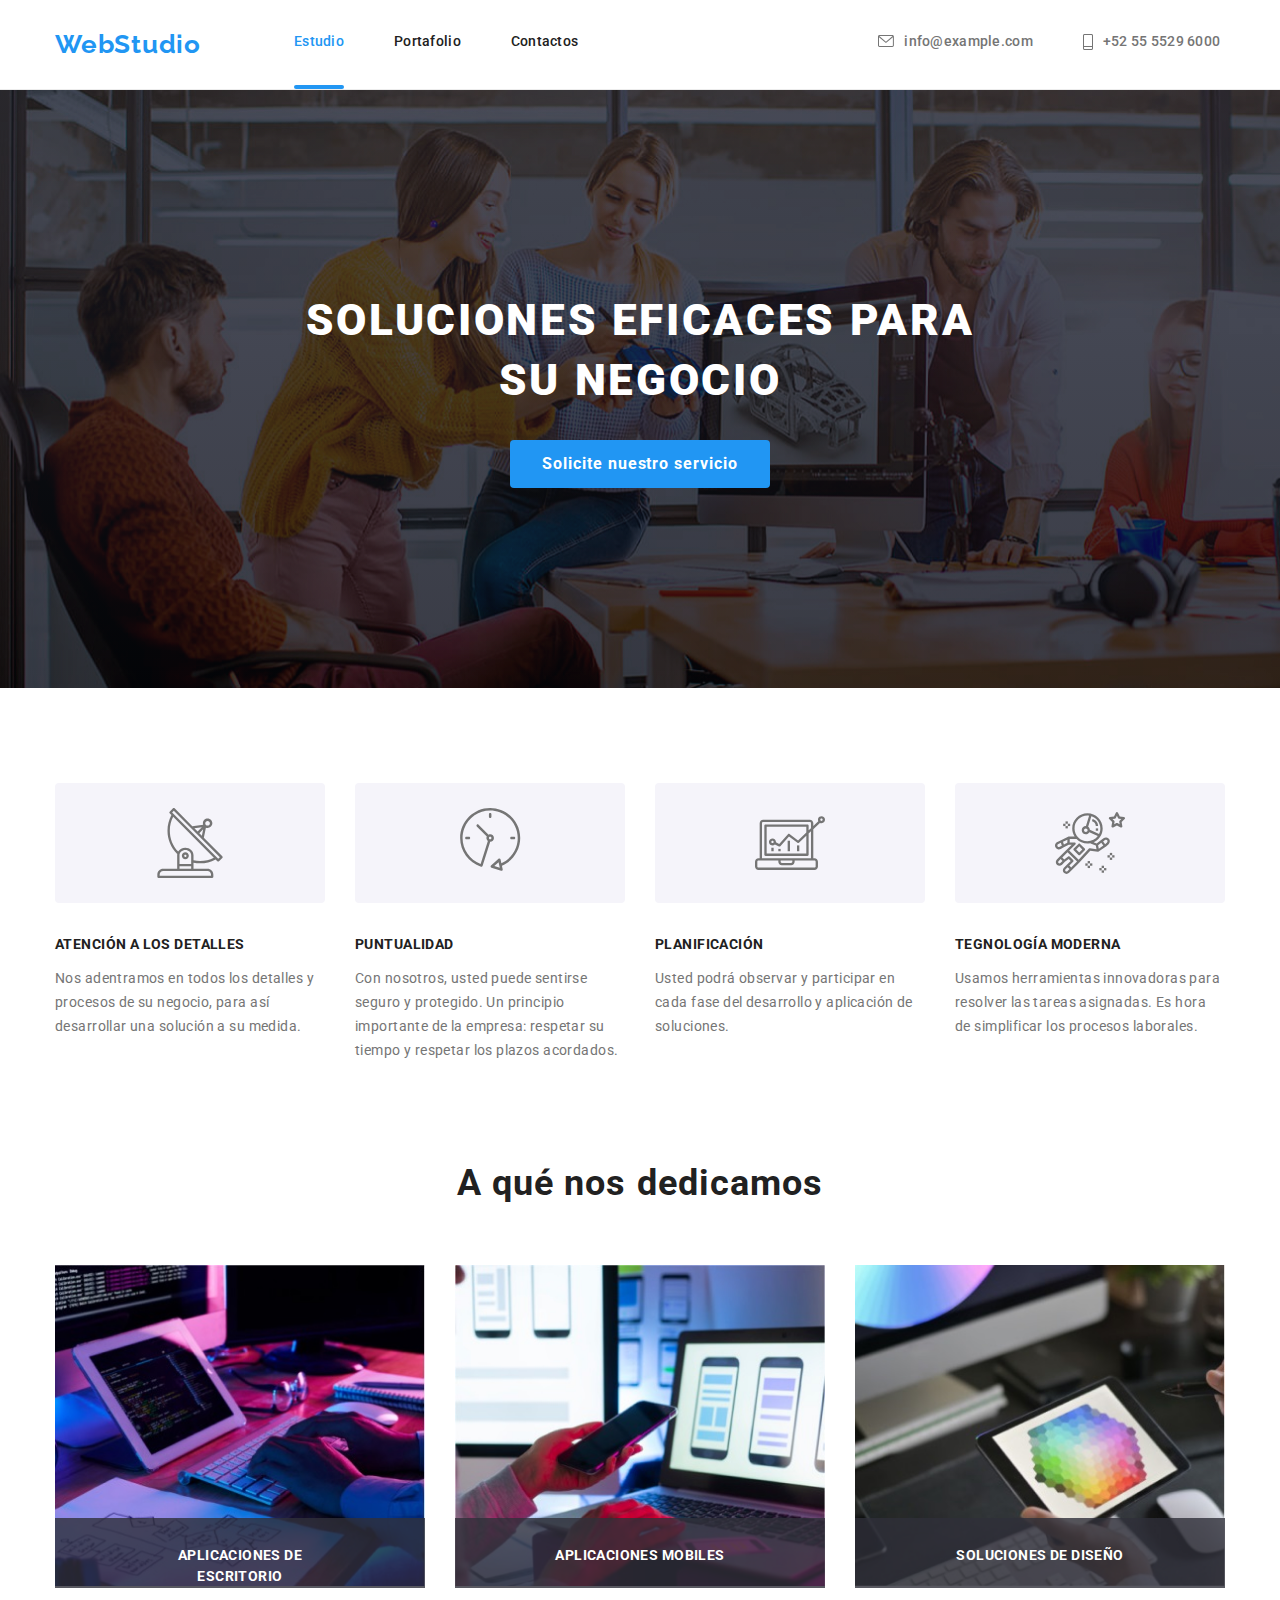
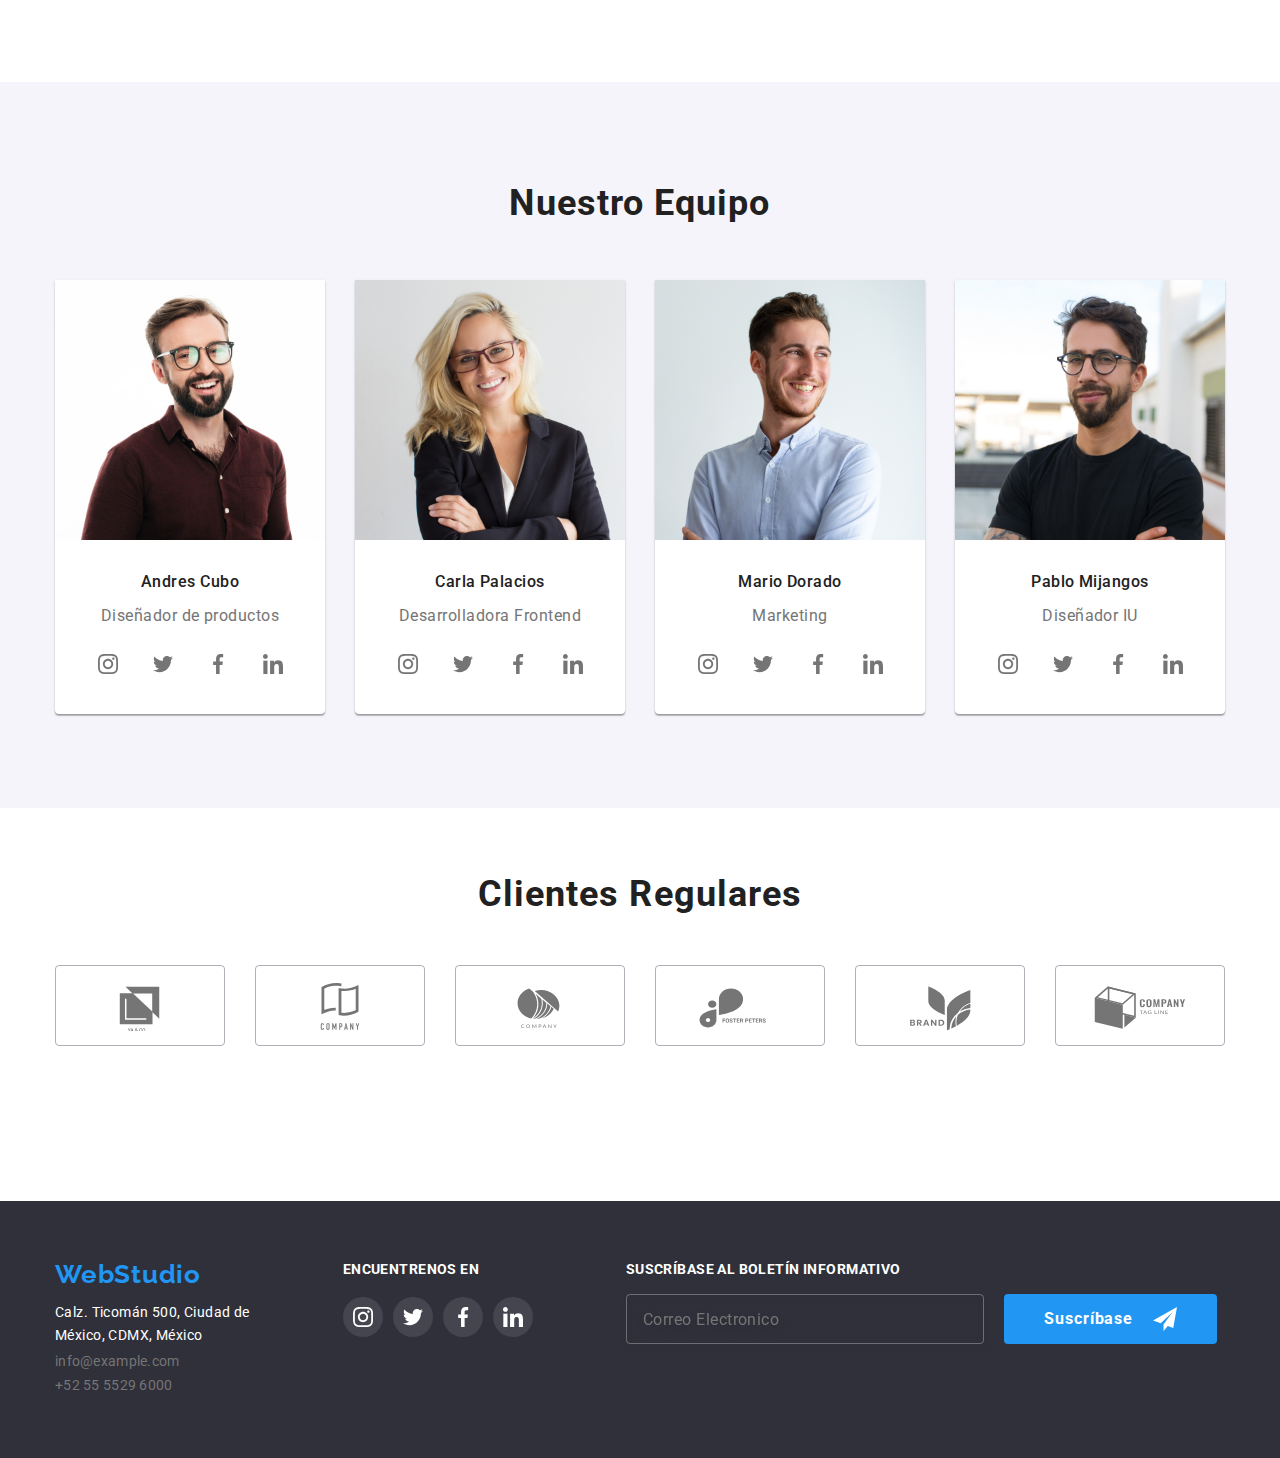
<file: index.html>
<!DOCTYPE html>
<html lang="en">
  <head>
    <meta charset="UTF-8" />
    <meta http-equiv="X-UA-Compatible" content="IE=edge" />
    <meta name="viewport" content="width=device-width, initial-scale=1.0" />
    <title>Tarea de Casa</title>
    <link
      rel="stylesheet"
      href="https://cdnjs.cloudflare.com/ajax/libs/modern-normalize/1.0.0/modern-normalize.min.css"
    />
    <link rel="stylesheet" href="./css/styles.css" />
    <link rel="preconnect" href="https://fonts.googleapis.com" />
    <link rel="preconnect" href="https://fonts.gstatic.com" crossorigin />
    <link
      href="https://fonts.googleapis.com/css2?family=Raleway:wght@700&family=Roboto:wght@400;500;700;900&display=swap"
      rel="stylesheet"
    />
  </head>
  <body>
    <header class="container-header">
      <div class="container flex">
        <nav class="container-nav">
          <a class="header-webstudio" href="webStudio">WebStudio</a>
          <ul class="set-header">
            <li class="item-header">
              <a class="header-text estudio" href="./index.html"> Estudio</a>
            </li>
            <li class="item-header">
              <a class="header-text" href="./portafolio.html"> Portafolio</a>
            </li>
            <li class="item-header">
              <a class="header-text" href="Contactos"> Contactos</a>
            </li>
          </ul>
        </nav>
        <ul class="set-link-header">
          <li class="item-header">
            <svg class="icons-header">
              <use href="./images/symbol-defs.svg#icon-sobre"></use>
            </svg>
            <a class="a-header-text sobre" href="info@example.com">
              info@example.com
            </a>
          </li>
          <li class="item-header">
            <svg class="icons-header telefonio">
              <use href="./images/symbol-defs.svg#icon-telefonio"></use>
            </svg>
            <a class="a-header-text" href="+525555296000"> +52 55 5529 6000 </a>
          </li>
        </ul>
      </div>
    </header>
    <main>
      <section class="container-heroes">
        <div class="container">
          <h1 class="heroes-title">
            SOLUCIONES EFICACES PARA <br />
            SU NEGOCIO
          </h1>
          <button id="btn-open-modal" class="heroes-button" type="button">
            Solicite nuestro servicio
          </button>
          <dialog id="modal">
            <button id="btn-close-modal" type="submit">
              <svg class="vector-btn-close-modal">
                <use href="./images/symbol-defs.svg#icon-vector"></use>
              </svg>
            </button>
            <h3 class="title-modal">
              Deje sus datos, nos contactaremos con usted
            </h3>
            <form class="form-modal">
              <label for="name" class="subtitle-modal">
                Nombre
                <div class="set-container-form">
                  <div class="item-box-icons-form">
                    <svg class="vector-form personas">
                      <use href="./images/symbol-defs.svg#icon-persona"></use>
                    </svg>
                  </div>
                  <input type="text" name="telefonio" class="input-form" />
                </div>
              </label>
              <label for="telefono" class="subtitle-modal"
                >Telefono
                <div class="set-container-form">
                  <div class="item-box-icons-form">
                    <svg class="vector-form telefonoantiguo">
                      <use
                        href="./images/symbol-defs.svg#icon-telefonoantiguo"
                      ></use>
                    </svg>
                  </div>
                  <input type="tel" name="tel" class="input-form" />
                </div>
              </label>
              <label for="email" class="subtitle-modal">
                E-mail
                <div class="set-container-form">
                  <div class="item-box-icons-form">
                    <svg class="vector-form chulo">
                      <use
                        href="./images/symbol-defs.svg#icon-emailmodal"
                      ></use>
                    </svg>
                  </div>
                  <input type="email" name="email" class="input-form" />
                </div>
              </label>
              <label for="comentario" class="subtitle-modal"
                >Comentarios
                <div class="box-textarea-form">
                  <textarea
                    class="textarea-form-modal"
                    name="Comentario"
                    rows="5"
                    placeholder="Introduzca el texto"
                  ></textarea>
                </div>
              </label>
              <label for="conditions">
                <div class="box-conditions-form">
                  <input
                    type="checkbox"
                    name="conditions"
                    class="input-checkbox-form"
                  />
                  <p class="text-condition-modal">
                    Estoy de acuerdo con el boletín informativo y acepto los
                    Términos y Condiciones
                  </p>
                </div>
              </label>
              <label>
                <div class="box-btn-send-modal">
                  <input class="btn-send-modal" type="submit" value="Enviar" />
                </div>
              </label>
            </form>
          </dialog>
        </div>
      </section>
      <!--Grupo 1-->
      <section class="container-indicators">
        <div class="container">
          <ul class="card-set-indicators">
            <li class="item-indicators">
              <div class="box-indicators">
                <svg class="icons-indicators">
                  <use href="./images/symbol-defs.svg#icon-antena-1"></use>
                </svg>
              </div>
              <h3 class="indicators-title">ATENCIÓN A LOS DETALLES</h3>
              <p class="indicators-text">
                Nos adentramos en todos los detalles y<br />procesos de su
                negocio, para así <br />desarrollar una solución a su medida.
              </p>
            </li>
            <li class="item-indicators">
              <div class="box-indicators">
                <svg class="icons-indicators">
                  <use href="./images/symbol-defs.svg#icon-reloj-1"></use>
                </svg>
              </div>
              <h3 class="indicators-title">PUNTUALIDAD</h3>
              <p class="indicators-text">
                Con nosotros, usted puede sentirse <br />seguro y protegido. Un
                principio <br />importante de la empresa: respetar su
                <br />tiempo y respetar los plazos acordados.
              </p>
            </li>
            <li class="item-indicators">
              <div class="box-indicators">
                <svg class="icons-indicators">
                  <use href="./images/symbol-defs.svg#icon-diagrama-1"></use>
                </svg>
              </div>
              <h3 class="indicators-title">PLANIFICACIÓN</h3>
              <p class="indicators-text">
                Usted podrá observar y participar en <br />cada fase del
                desarrollo y aplicación de <br />soluciones.
              </p>
            </li>
            <li class="item-indicators">
              <div class="box-indicators">
                <svg class="icons-indicators">
                  <use href="./images/symbol-defs.svg#icon-astronauta-1"></use>
                </svg>
              </div>
              <h3 class="indicators-title">TEGNOLOGÍA MODERNA</h3>
              <p class="indicators-text">
                Usamos herramientas innovadoras para <br />resolver las tareas
                asignadas. Es hora <br />de simplificar los procesos laborales.
              </p>
            </li>
          </ul>
        </div>
      </section>
      <!--Grupo 3-->
      <section class="container-dedicate">
        <div class="container">
          <h2 class="dedicate-our-title">A qué nos dedicamos</h2>
          <ul class="set-images-dedicate">
            <!--imagen 1-->
            <li class="background">
              <img
                class="images-our-team"
                src="./images/computablet1.jpg"
                alt="Primer Miembro del Equipo"
                width="370px"
                height="294px"
              />
              <div class="box-dedicate-bottom">
                <p class="text-dedicate">APLICACIONES DE ESCRITORIO</p>
              </div>
            </li>
            <!--imagen 3-->
            <li class="background">
              <img
                class="images-our-team"
                src="./images/compucelular2.jpg"
                alt="Primer Miembro del Equipo"
                width="370px"
                height="294px"
              />
              <div class="box-dedicate-bottom">
                <p class="text-dedicate">APLICACIONES MOBILES</p>
              </div>
            </li>
            <!--imagen 4-->
            <li class="background">
              <img
                class="images-our-team"
                src="./images/tabletpaletacolores.jpg"
                alt="Primer Miembro del Equipo"
                width="370px"
                height="294px"
              />
              <div class="box-dedicate-bottom">
                <p class="text-dedicate">SOLUCIONES DE DISEÑO</p>
              </div>
            </li>
          </ul>
        </div>
      </section>
      <!--Grupo 2-->
      <section class="our-team">
        <div class="container">
          <h2 class="title-our-team">Nuestro Equipo</h2>
          <!--Tarjetas del equipo-->
          <ul class="set-images-team">
            <!--Tarjeta 1-->
            <li class="item-our-team">
              <img
                class="images-our-team"
                src="./images/andrescubos.jpg"
                alt="Primer Miembro del Equipo"
                width="270"
                height="260"
              />
              <h3 class="name-employee">Andres Cubo</h3>
              <p class="function-employee">Diseñador de productos</p>
              <div class="icons-our-team">
                <div class="hover-conjunt-team">
                  <a class="circle-our-team-icons">
                    <svg class="social-media">
                      <use href="./images/symbol-defs.svg#icon-instagram"></use>
                    </svg>
                  </a>
                </div>
                <div class="hover-conjunt-team">
                  <a class="circle-our-team-icons">
                    <svg class="social-media">
                      <use href="./images/symbol-defs.svg#icon-twitter"></use>
                    </svg>
                  </a>
                </div>
                <div class="hover-conjunt-team">
                  <a class="circle-our-team-icons">
                    <svg class="social-media">
                      <use href="./images/symbol-defs.svg#icon-facebook"></use>
                    </svg>
                  </a>
                </div>
                <div class="hover-conjunt-team">
                  <a class="circle-our-team-icons">
                    <svg class="social-media">
                      <use href="./images/symbol-defs.svg#icon-linkedin"></use>
                    </svg>
                  </a>
                </div>
              </div>
            </li>
            <!--Tarjeta 2-->
            <li class="item-our-team">
              <img
                class="images-our-team"
                src="./images/carlapalacios.jpg"
                alt="Segundo Miembro del Equipo"
                width="270"
                height="260"
              />
              <h3 class="name-employee">Carla Palacios</h3>
              <p class="function-employee">Desarrolladora Frontend</p>
              <div class="icons-our-team">
                <div class="hover-conjunt-team">
                  <a class="circle-our-team-icons">
                    <svg class="social-media">
                      <use href="./images/symbol-defs.svg#icon-instagram"></use>
                    </svg>
                  </a>
                </div>
                <div class="hover-conjunt-team">
                  <a class="circle-our-team-icons">
                    <svg class="social-media">
                      <use href="./images/symbol-defs.svg#icon-twitter"></use>
                    </svg>
                  </a>
                </div>
                <div class="hover-conjunt-team">
                  <a class="circle-our-team-icons">
                    <svg class="social-media">
                      <use href="./images/symbol-defs.svg#icon-facebook"></use>
                    </svg>
                  </a>
                </div>
                <div class="hover-conjunt-team">
                  <a class="circle-our-team-icons">
                    <svg class="social-media">
                      <use href="./images/symbol-defs.svg#icon-linkedin"></use>
                    </svg>
                  </a>
                </div>
              </div>
            </li>
            <!--Tarjeta 3-->
            <li class="item-our-team">
              <img
                class="images-our-team"
                src="./images/mariodorado.jpg"
                alt="Tercer Miembro del Equipo"
                width="270"
                height="260"
              />
              <h3 class="name-employee">Mario Dorado</h3>
              <p class="function-employee">Marketing</p>
              <div class="icons-our-team">
                <div class="hover-conjunt-team">
                  <a class="circle-our-team-icons">
                    <svg class="social-media">
                      <use href="./images/symbol-defs.svg#icon-instagram"></use>
                    </svg>
                  </a>
                </div>
                <div class="hover-conjunt-team">
                  <a class="circle-our-team-icons">
                    <svg class="social-media">
                      <use href="./images/symbol-defs.svg#icon-twitter"></use>
                    </svg>
                  </a>
                </div>
                <div class="hover-conjunt-team">
                  <a class="circle-our-team-icons">
                    <svg class="social-media">
                      <use href="./images/symbol-defs.svg#icon-facebook"></use>
                    </svg>
                  </a>
                </div>
                <div class="hover-conjunt-team">
                  <a class="circle-our-team-icons">
                    <svg class="social-media">
                      <use href="./images/symbol-defs.svg#icon-linkedin"></use>
                    </svg>
                  </a>
                </div>
              </div>
            </li>
            <!--Tarjeta 4-->
            <li class="item-our-team">
              <img
                class="images-our-team"
                src="./images/pablomijangos.jpg"
                alt="cuarto Miembro del Equipo"
                width="270"
                height="260"
              />
              <h3 class="name-employee">Pablo Mijangos</h3>
              <p class="function-employee">Diseñador IU</p>
              <div class="icons-our-team">
                <div class="hover-conjunt-team">
                  <a class="circle-our-team-icons">
                    <svg class="social-media">
                      <use href="./images/symbol-defs.svg#icon-instagram"></use>
                    </svg>
                  </a>
                </div>
                <div class="hover-conjunt-team">
                  <a class="circle-our-team-icons">
                    <svg class="social-media">
                      <use href="./images/symbol-defs.svg#icon-twitter"></use>
                    </svg>
                  </a>
                </div>
                <div class="hover-conjunt-team">
                  <a class="circle-our-team-icons">
                    <svg class="social-media">
                      <use href="./images/symbol-defs.svg#icon-facebook"></use>
                    </svg>
                  </a>
                </div>
                <div class="hover-conjunt-team">
                  <a class="circle-our-team-icons">
                    <svg class="social-media">
                      <use href="./images/symbol-defs.svg#icon-linkedin"></use>
                    </svg>
                  </a>
                </div>
              </div>
            </li>
          </ul>
        </div>
      </section>
      <section class="container-regular-customers">
        <div class="container">
          <h2 class="title-regular-customers">Clientes Regulares</h2>
          <ul class="set-regular-customer">
            <li>
              <a class="box-regular-customer">
                <svg class="logos-regular-customer">
                  <use href="./images/symbol-defs.svg#icon-logo-1"></use>
                </svg>
              </a>
            </li>
            <li>
              <a class="box-regular-customer">
                <svg class="logos-regular-customer">
                  <use href="./images/symbol-defs.svg#icon-logo-2"></use>
                </svg>
              </a>
            </li>
            <li>
              <a class="box-regular-customer">
                <svg class="logos-regular-customer">
                  <use href="./images/symbol-defs.svg#icon-logo-3"></use>
                </svg>
              </a>
            </li>
            <li>
              <a class="box-regular-customer">
                <svg class="logos-regular-customer">
                  <use href="./images/symbol-defs.svg#icon-logo-4"></use>
                </svg>
              </a>
            </li>
            <li>
              <a class="box-regular-customer">
                <svg class="logos-regular-customer">
                  <use
                    class="icons"
                    href="./images/symbol-defs.svg#icon-logo-5"
                  ></use>
                </svg>
              </a>
            </li>
            <li>
              <a class="box-regular-customer">
                <svg class="logos-regular-customer">
                  <use
                    class="icons"
                    href="./images/symbol-defs.svg#icon-logo-6"
                  ></use>
                </svg>
              </a>
            </li>
          </ul>
        </div>
      </section>
    </main>
    <!--Base-->
    <footer class="container-footer">
      <div class="container flex">
        <div class="block">
          <a class="header-webstudio-footer" href="webStudio">WebStudio</a>
          <address class="address-footer">
            <p class="p-footer">
              Calz. Ticomán 500, Ciudad de <br />México, CDMX, México
            </p>
            <ul class="set-addrees-footer">
              <li class="item-a-footer">
                <a class="a-footer" href="info@example.com">
                  info@example.com</a
                >
              </li>
              <li class="item-a-footer">
                <a class="a-footer" href="+525555296000"> +52 55 5529 6000 </a>
              </li>
            </ul>
          </address>
        </div>
        <div class="container-footer-icons">
          <p class="title-meet">ENCUENTRENOS EN</p>
          <ul class="set-footer-icons">
            <li>
              <div class="circle-footer-icons">
                <svg class="social-media-footer">
                  <use href="./images/symbol-defs.svg#icon-instagram"></use>
                </svg>
              </div>
            </li>
            <li>
              <div class="circle-footer-icons">
                <svg class="social-media-footer">
                  <use href="./images/symbol-defs.svg#icon-twitter"></use>
                </svg>
              </div>
            </li>
            <li>
              <div class="circle-footer-icons">
                <svg class="social-media-footer">
                  <use href="./images/symbol-defs.svg#icon-facebook"></use>
                </svg>
              </div>
            </li>
            <li>
              <div class="circle-footer-icons">
                <svg class="social-media-footer">
                  <use href="./images/symbol-defs.svg#icon-linkedin"></use>
                </svg>
              </div>
            </li>
          </ul>
        </div>
        <div class="container-suscribe-footer">
          <p class="title-modal-footer">SUSCRÍBASE AL BOLETÍN INFORMATIVO</p>
          <form class="form-footer">
            <label>
              <textarea
                class="textarea-form-footer"
                name="Comentario"
                rows="5"
                placeholder="Correo Electronico"
              ></textarea>
            </label>
            <div class="container-btn-footer">
              <label>
                <div class="set-btn-footer">
                  <button class="btn-send-footer" type="submit">
                    <p class="text-btn-send-footer">Suscríbase</p>
                    <svg class="icon-send-btn-footer">
                      <use
                        href="./images/symbol-defs.svg#icon-enviarcono"
                      ></use>
                    </svg>
                  </button>
                </div>
              </label>
            </div>
          </form>
        </div>
      </div>
    </footer>
    <script src="./js/modal.js"></script>
  </body>
</html>
</file>
<file: css/styles.css>
html {
  box-sizing: border-box;
}

:root {
  --color-text: #212121;
  --background-color-heroes: #2f303a;
  --border-buttom-header-color: #ececec;
  --background-color-header: #ffffff;
  --background-color-team: #f5f4fa;
  --color-pseudoclase: #2196f3;
  --color-link: #757575;
  --item-products-border: #eeeeee;
  --background-color-icons-footer: rgba(255, 255, 255, 0.1);
  --color-icons: rgba(117, 117, 117, 1);
  --background-color-heroes-degrade: rgba(47, 48, 58, 0.4);
  --background-color-box-products-hover: gba(33, 150, 243, 0.9);
}

*,
*::after,
*::before {
  box-sizing: inherit;
}
/* Estilos para poner a cero la sangría superior de los elementos */
h1,
h2,
h3,
h4,
h5,
h6,
p {
  margin-top: 0;
  margin-bottom: 0;
}
/* Clase para restablecer las propiedades básicas de las listas (ul) */
ul {
  list-style: none;
  padding-left: 0;
  text-decoration: none;
  margin: 0;
}
/* Clase para restablecer las propiedades básicas de los enlaces */
a {
  text-decoration: none;
  color: inherit;
}
/* Propiedades para la correcta visualización de las imágenes */
img {
  display: block;
  max-width: 100%;
  height: auto;
}
/* Propiedad para anular la cursiva en address */

address {
  font-style: normal;
}

body {
  font-size: 14px;
  font-family: 'Roboto', sans-serif;
  letter-spacing: 0.03em;
  color: var(--color-text);
}

/* header */

.container {
  width: 1200px;
  padding-left: 15px;
  padding-right: 15px;
  margin-left: auto;
  margin-right: auto;
}

.flex {
  display: flex;
}

.container-header {
  display: flex;
  background-color: var(--background-color-header);
  border-bottom: 1px solid var(--border-buttom-header-color);
}

.container-nav {
  display: flex;
}

.header-webstudio {
  color: var(--color-pseudoclase);
  font-family: 'Raleway', sans-serif;
  font-size: 26px;
  font-weight: 700;
  line-height: 1.1em;
  letter-spacing: 0.03em;
  text-align: right;
  text-decoration: none;
  padding: 30px 0px;
  margin-right: 93px;
}

.set-header {
  display: flex;
  padding: 30px 0px;
  margin-right: 300px;
}

.header-text {
  font-size: 14px;
  font-weight: 500;
  line-height: 1.7em;
  letter-spacing: 0.02em;
  text-decoration: none;
}

.header-text:hover,
.header-text:focus {
  color: var(--color-pseudoclase);
}

.set-link-header {
  display: flex;
  padding: 30px 0px;
}

.item-header {
  display: flex;
}

.item-header:not(:last-child) {
  margin-right: 50px;
}

.estudio {
  color: var(--color-pseudoclase);
  position: relative;
}

.estudio::after {
  content: '';
  position: absolute;
  left: 0px;
  top: calc(100% + 26px);
  width: 100%;
  height: 4px;
  background: #2196f3;
  border-radius: 2px;
}

.portafolio {
  color: var(--color-pseudoclase);
  position: relative;
}

.portafolio::after {
  content: '';
  position: absolute;
  left: 0px;
  top: calc(100% + 26px);
  width: 100%;
  height: 4px;
  background: #2196f3;
  border-radius: 2px;
}

.a-header-text {
  color: var(--color-link);
  font-weight: 500;
  font-size: 14px;
  line-height: 1.7em;
  letter-spacing: 0.02em;
  text-decoration: none;
  text-align: right;
}

.icons-header {
  height: 12px;
  width: 16px;
  fill: var(--color-icons);
  cursor: pointer;
  margin-right: 10px;
  margin-top: 5px;
}

.telefonio {
  height: 16px;
  width: 10px;
  margin-top: 4px;
}

.item-header:hover .a-header-text {
  color: var(--color-pseudoclase);
}

.item-header:hover .icons-header {
  fill: var(--color-pseudoclase);
}

/* Main Section Heroes */
.container-heroes {
  background-image: linear-gradient(rgba(35, 39, 50, 0.6), rgba(5, 7, 12, 0.6)),
    url(../images/Imagen.jpg);
  padding-top: 200px;
  padding-bottom: 200px;
}

.heroes-title {
  color: white;

  font-style: normal;
  font-weight: 900;
  font-size: 44px;
  line-height: 60px;

  text-align: center;
  letter-spacing: 0.06em;
  text-transform: uppercase;
}

.heroes-button {
  margin: auto;
  gap: 10px;
  padding: 10px 32px;
  font-style: normal;
  font-weight: 700;
  font-size: 16px;
  line-height: 1.8;
  display: flex;
  letter-spacing: 0.06em;
  cursor: pointer;
  border: none;
  border-radius: 4px;
  margin-top: 30px;
  background-color: var(--color-pseudoclase);
  color: var(--background-color-header);
}

/* Main Section indicators */

.container-indicators {
  padding-top: 95px;
  padding-bottom: 94px;
}

.item-indicadors {
  flex-basis: calc((100%-90px) / 4);
}

.box-indicators {
  width: 270px;
  height: 120px;
  background: #f5f4fa;
  border-radius: 4px;
  margin-bottom: 30px;
  display: inline-flex;
}

.icons-indicators {
  padding: 25px 100px;
  fill: var(--color-icons);
  cursor: pointer;
}

.icons-indicators:hover {
  fill: #2196f3;
}

.card-set-indicators {
  display: flex;
  gap: 30px;
}

.indicators-title {
  color: var(--color-text);
  font-size: 14px;
  font-weight: 700;
  line-height: 1.7;
  letter-spacing: 0.03em;
  text-align: left;
  margin-bottom: 10px;
}

.indicators-text {
  color: var(--color-link);
  font-size: 14px;
  font-weight: 400;
  line-height: 1.7;
  letter-spacing: 0.03em;
  text-align: left;
}

/* Main Section dedicate */

.container-dedicate {
  margin: auto;
  mix-blend-mode: normal;
}

.dedicate-our-title {
  font-size: 36px;
  font-weight: 700;
  line-height: 1.5;
  letter-spacing: 0.03em;
  text-align: center;
  margin-bottom: 55.05px;
}

.set-images-dedicate {
  display: flex;
  margin: auto;
  justify-content: center;
  gap: 30px;
}

.background {
  width: 373px;
  height: 323px;
  position: relative;
}

.box-dedicate-bottom {
  width: 370px;
  height: 70px;
  background: rgba(47, 48, 58, 0.8);
  position: absolute;
  bottom: 0;
}

.text-dedicate {
  font-weight: 700;
  font-size: 14px;
  line-height: 1.5;
  text-align: center;
  letter-spacing: 0.03em;
  text-transform: uppercase;
  color: var(--background-color-header);
  padding: 27px 79px;
}

/* Main Section team */

.our-team {
  margin-top: 94px;
  background-color: var(--background-color-team);
}

.title-our-team {
  font-size: 36px;
  font-weight: 700;
  line-height: 1.5;
  letter-spacing: 0.03em;
  text-align: center;
  margin: auto;
  padding-top: 94px;
}

.set-images-team {
  display: flex;
  margin-top: 50px;
  padding-bottom: 94px;
  gap: 30px;
}

.item-our-team {
  box-shadow: 0px 1px 3px rgba(0, 0, 0, 0.12), 0px 1px 1px rgba(0, 0, 0, 0.14),
    0px 2px 1px rgba(0, 0, 0, 0.2);
  border-radius: 0px 0px 4px 4px;
  background-color: white;
}

.name-employee {
  color: var(--color-text);
  font-size: 16px;
  font-weight: 500;
  line-height: 1.5;
  letter-spacing: 0.03em;
  text-align: center;
  padding-top: 30px;
}

.function-employee {
  color: var(--color-link);
  font-size: 16px;
  font-weight: 400;
  line-height: 1.5;
  letter-spacing: 0.03em;
  text-align: center;
  margin-top: 10px;
}

.icons-our-team {
  display: flex;
  padding-top: 16px;
  padding-bottom: 30px;
  align-items: center;
  justify-content: center;
  gap: 15px;
}

.hover-conjunt-team:hover .circle-our-team-icons {
  background-color: var(--color-pseudoclase);
}
.hover-conjunt-team:hover .social-media {
  fill: var(--background-color-header);
}

.circle-our-team-icons {
  height: 40px;
  width: 40px;
  border-radius: 50%;
  display: flex;
  align-items: center;
  justify-content: center;
  cursor: pointer;
}

.circle-our-team-icons:hover {
  background-color: var(--color-pseudoclase);
}

.social-media {
  height: 20px;
  width: 20px;
  fill: var(--color-icons);
  cursor: pointer;
}

.social-media:hover {
  fill: var(--background-color-header);
}

.container-regular-customers {
  padding-bottom: 151px;
}

.title-regular-customers {
  font-size: 36px;
  font-weight: 700;
  line-height: 1.5;
  letter-spacing: 0.03em;
  text-align: center;
  padding-top: 59px;
  margin-bottom: 44px;
}

.set-regular-customer {
  gap: 30px;
  display: flex;
}

.logos-regular-customer {
  box-sizing: border-box;
  border: 1px solid #afb1b8;
  border-radius: 4px;
  width: 170px;
  height: 81px;
  padding: 14px 32px;
  fill: var(--color-icons);
  cursor: pointer;
}

.box-regular-customer:hover .logos-regular-customer {
  fill: var(--color-pseudoclase);
  border-color: var(--color-pseudoclase);
}

/* page Briefcase*/

/* Desde este punto se maneja la pagina de portafolio */

/* main section FilterBriefcase */

.container-briefcase {
  background-color: white;
  margin: auto;
}

.set-filter-briefcase {
  display: flex;
  padding-top: 106px;
  align-items: center;
  justify-content: center;
}

.item-filter-briefcase {
  margin-right: 8px;
}

.filter-briefcase {
  border-radius: 4px;
  font-size: 16px;
  font-weight: 500;
  line-height: 1.5;
  letter-spacing: 0.03em;
  text-align: center;
  border: none;
  cursor: pointer;
  padding: 6px 24px;
}

.filter-briefcase:hover,
.filter-briefcase:focus {
  box-shadow: 0px 2px 2px 0px rgba(0, 0, 0, 0.12);

  box-shadow: 0px 1px 2px 0px rgba(0, 0, 0, 0.08);

  box-shadow: 0px 3px 1px 0px rgba(0, 0, 0, 0.1);
}

.todo {
  background: var(--color-pseudoclase);
  color: white;
  text-align: center;
}

.filter-briefcase:hover,
.filter-briefcase:focus {
  background: var(--color-pseudoclase);
  color: white;
}

/* main section products */

.set-products {
  display: flex;
  flex-wrap: wrap;
  margin-top: 50px;
  padding-bottom: 82px;
  gap: 26px;
}

.item-products {
  background-color: var(--background-color-header);
  border-radius: 4px;
  border: 1px solid var(--item-products-border);
  background-repeat: no-repeat;
}

.item-products:hover {
  background: #ffffff;
  background-repeat: no-repeat;
  border: 1px solid #eeeeee;
  box-shadow: 0px 1px 1px rgba(0, 0, 0, 0.12), 0px 4px 4px rgba(0, 0, 0, 0.06),
    1px 4px 6px rgba(0, 0, 0, 0.16);
  transition-duration: 250ms;
}

.box-container-products-hover {
  position: relative;
  width: 370px;
  height: 294px;
  margin-left: auto;
  margin-right: auto;
  overflow: hidden;
}

.item-products:nth-child(1) {
  background-image: url(../images/computerthree.jpg);
}

.item-products:nth-child(2) {
  background-image: url(../images/basketball.jpg);
}

.item-products:nth-child(3) {
  background-image: url(../images/theseafood.jpg);
}

.item-products:nth-child(4) {
  background-image: url(../images/headphones.jpg);
}

.item-products:nth-child(5) {
  background-image: url(../images/thebox.jpg);
}

.item-products:nth-child(6) {
  background-image: url(../images/computer.jpg);
}

.item-products:nth-child(7) {
  background-image: url(../images/magazine.jpg);
}

.item-products:nth-child(8) {
  background-image: url(../images/label.jpg);
}

.item-products:nth-child(9) {
  background-image: url(../images/computertwo.jpg);
}

.item-products:hover .overlay-products-hover {
  top: 0px;
}

.overlay-products-hover {
  position: absolute;
  top: 300px;
  transition: 250ms;
  transition-timing-function: cubic-bezier(0.4, 0, 0.2, 1);
  color: white;
  background: rgb(33, 150, 243);
  background: linear-gradient(
    90deg,
    rgba(33, 150, 243, 0.9) 0%,
    rgba(33, 150, 243, 0.9) 100%
  );
}

.box-container-information-products {
  background-color: white;
}

.text-hover-card {
  font-weight: 400;
  font-size: 18px;
  line-height: 28px;
  letter-spacing: 0.03em;
  padding: 63px 24px;
}

.title-information {
  cursor: pointer;
  font-size: 18px;
  font-weight: 700;
  line-height: 1.2;
  letter-spacing: 0.06em;
  text-align: left;
  padding-top: 20px;
  padding-left: 24px;
  padding-right: 20px;
}

.contens-information {
  cursor: pointer;
  color: #757575;
  font-size: 16px;
  line-height: 1.5;
  letter-spacing: 0.03em;
  text-align: left;
  padding-left: 24px;
  padding-right: 24px;
  padding-bottom: 20px;
  margin-top: 4px;
}

/* Footer */

footer {
  color: white;
  background-color: var(--background-color-heroes);
}

.container-footer {
  padding-top: 60px;
  padding-bottom: 60px;
}

.header-webstudio-footer {
  color: var(--color-pseudoclase);
  font-family: 'Raleway', sans-serif;
  font-size: 26px;
  font-weight: 700;
  line-height: 1;
  letter-spacing: 0.03em;
  text-decoration: none;
  cursor: pointer;
  margin-top: 60px;
}

.p-footer {
  font-size: 14px;
  font-weight: 400;
  line-height: 1.7;
  letter-spacing: 0.03em;
  margin-bottom: 2px;
  margin-top: 14px;
}

.set-addrees-footer {
  display: inline-block;
  margin: auto;
}

.item-a-footer {
  margin: auto;
}

.a-footer:hover,
.a-footer:focus {
  color: var(--color-pseudoclase);
}

.a-footer:active {
  color: var(--color-pseudoclase);
}

.a-footer {
  color: var(--color-link);
  font-weight: 400;
  font-size: 14px;
  line-height: 1.7;
  letter-spacing: 0.02em;
  margin-bottom: 47px;
  margin-bottom: 9px;
}

.container-footer-icons {
  background-color: var(background-color-icons-footer);
  display: block;
  margin-left: 93px;
}

.title-meet {
  font-weight: 700;
  font-size: 14px;
  line-height: 16px;
  letter-spacing: 0.03em;
  text-transform: uppercase;
  margin-bottom: 20px;
}

.set-footer-icons {
  display: flex;
  gap: 10px;
}

.circle-footer-icons {
  height: 40px;
  width: 40px;
  background-color: var(--background-color-icons-footer);
  border-radius: 50%;
  display: flex;
  align-items: center;
  justify-content: center;
  cursor: pointer;
}

.circle-footer-icons:hover {
  background-color: var(--color-pseudoclase);
}

.social-media-footer {
  height: 20px;
  width: 20px;
  fill: var(--background-color-header);
}

.container-suscribe-footer {
  margin-left: 93px;
}

.form-footer {
  display: flex;
}

.title-modal-footer {
  font-size: 14px;
  font-weight: 700;
  line-height: 16px;
  letter-spacing: 0.03em;
  text-align: left;
  color: white;
  margin-bottom: 17px;
}

.textarea-form-footer {
  resize: none;
  padding: 15px 15px 15px 16px;
  width: 358px;
  height: 50px;
  border: 1px solid rgba(255, 255, 255, 0.3);
  filter: drop-shadow(0px 4px 4px rgba(0, 0, 0, 0.15));
  border-radius: 4px;
  background: none;
  font-family: Roboto;
  font-size: 16px;
  font-weight: 400;
  line-height: 1.25;
  letter-spacing: 0.03em;
  text-align: left;
  overflow-y: hidden;
  color: var(--background-color-header);
}

.container-btn-footer {
  display: flex;
  margin-left: 20px;
}

.set-btn-footer {
  position: relative;
}

.icon-send-btn-footer {
  height: 24.000051498413086px;
  width: 23.999996185302734px;
  fill: var(--background-color-header);
  margin-left: 20px;
}

.btn-send-footer {
  display: flex;
  padding: 10px 40px;
  align-items: center;
  font-size: 16px;
  font-weight: 700;
  line-height: 30px;
  letter-spacing: 0.06em;
  text-align: center;
  border: none;
  color: var(--background-color-header);
  background: var(--color-pseudoclase);
  border-radius: 4px;
  cursor: pointer;
}

.text-btn-send-footer {
  color: var(--background-color-header);
}

/* Modal-section-heroes */

.form-modal {
  display: flex;
  flex-direction: column;
  row-gap: 10px;
}

.title-modal {
  font-weight: 700;
  font-size: 20px;
  line-height: 1.4;
  text-align: center;
  letter-spacing: 0.03em;
  color: var(--color-text);
  margin-bottom: 20px;
  height: 23px;
  width: 448px;
  margin-top: 3px;
}

.subtitle-modal {
  font-weight: 400;
  font-size: 12px;
  line-height: 0.8;
  letter-spacing: 0.01em;
  color: #757575;
}

.vector-form {
  margin: 14px 15px;
}

.personas {
  height: 12px;
  width: 12px;
}

.telefonoantiguo {
  height: 13px;
  width: 13px;
}

.chulo {
  height: 12px;
  width: 15px;
}

.input-form {
  width: 448px;
  height: 40px;
  border: 1px solid rgba(33, 33, 33, 0.2);
  border-radius: 4px;
  padding: 12px 42px;
}

.set-container-form:hover,
.vector-form:hover {
  fill: var(--color-pseudoclase);
}

.set-container-form:hover,
.input-form:hover {
  border-color: var(--color-pseudoclase);
}

.set-container-form {
  position: relative;
  margin-top: 4px;
}

.item-box-icons-form {
  position: absolute;
}

.box-textarea-form {
  margin-top: 4px;
  flex-direction: column;
}

.textarea-form-modal {
  resize: none;
  padding: 12px 16px;
  height: 120px;
  width: 448px;
  border-radius: 4px;
  border: 1px solid rgba(33, 33, 33, 0.2);
}

.textarea-form-modal:hover,
.textarea-form-modal:focus {
  border: 1px solid var(--color-pseudoclase);
}

.box-conditions-form {
  display: flex;
  margin-top: 20px;
  margin-left: 20px;
}

.input-checkbox-form {
  margin-top: 3px;
  height: 15px;
  width: 16px;
  border-radius: 2px;
}

.text-condition-modal {
  font-weight: 400;
  font-size: 14px;
  line-height: 1.5;
  letter-spacing: 0.03em;
  color: var(--color-link);
  margin-left: 7px;
}

.box-btn-send-modal {
  display: flex;
  position: absolute;
  right: 175px;
  font-size: 16px;
  font-weight: 700;
  line-height: 1.8;
  letter-spacing: 0.06em;
  text-align: center;
  margin-top: 15px;
}

.btn-send-modal {
  line-height: 1.88;
  background: var(--color-pseudoclase);
  color: white;
  border-radius: 4px;
  border: none;
  padding: 10px 75px;
}

.btn-send-modal:hover,
.btn-send-modal:focus {
  box-shadow: 0px 4px 4px rgba(0, 0, 0, 0.15);
}

#modal {
  position: relative;
  width: 528px;
  height: 581px;
  background-color: #ffffff;
  border: none;
  border-radius: 4px;
  padding: 40px;
  overflow: auto;
}

.vector-btn-close-modal {
  padding: 9px;
  width: 35px;
  height: 35px;
  border-radius: 50%;
  border: 1px solid rgba(0, 0, 0, 0.1);
}

.vector-btn-close-modal:hover,
.vector-btn-close-modal:focus {
  fill: var(--color-pseudoclase);
}

#btn-close-modal {
  background-color: #ffffff;
  position: absolute;
  right: 8px;
  top: 8px;
  border: none;
  cursor: pointer;
}
</file>
